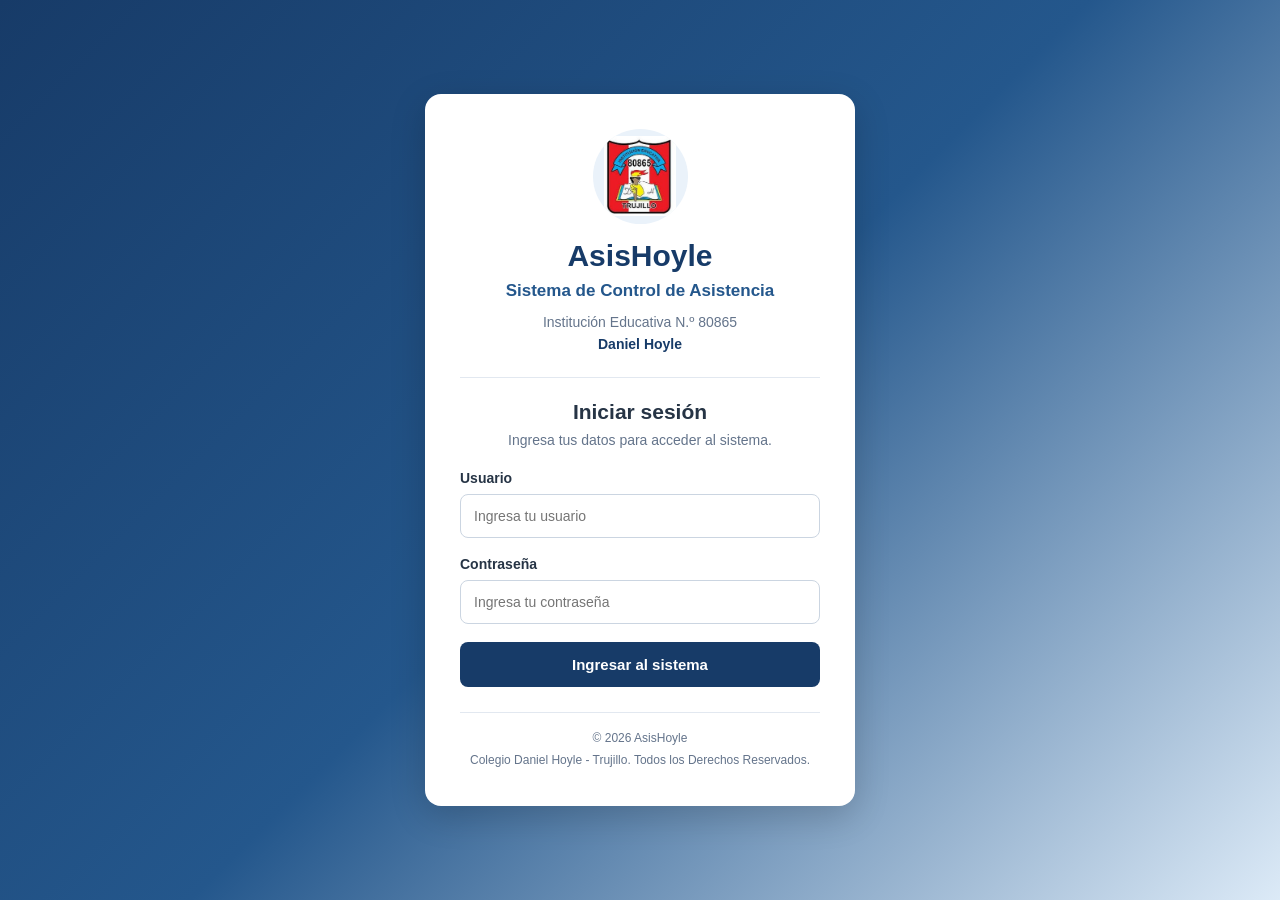
<file: index.html>
<!DOCTYPE html>
<html lang="es">
<head>
    <meta charset="UTF-8">
    <meta name="viewport" content="width=device-width, initial-scale=1.0">

    <title>AsisHoyle | Control de Asistencia</title>

    <link rel="stylesheet" href="css/estilos.css">
    <link rel="stylesheet" href="css/login.css">
</head>

<body>

    <main class="login-container">

        <section class="login-card">

            <div class="login-logo">
                <img src="img/logo.jpg" alt="Logo del Colegio Daniel Hoyle">
            </div>

            <h1>AsisHoyle</h1>

            <h2>Sistema de Control de Asistencia</h2>

            <p class="institucion">
                Institución Educativa N.º 80865
                <strong>Daniel Hoyle</strong>
            </p>

            <div class="login-divider"></div>

            <h3>Iniciar sesión</h3>

            <p class="login-description">
                Ingresa tus datos para acceder al sistema.
            </p>

            <form id="loginForm">

                <div class="form-group">
                    <label for="usuario">Usuario</label>
                    <input
                        type="text"
                        id="usuario"
                        name="usuario"
                        placeholder="Ingresa tu usuario"
                        required
                    >
                </div>

                <div class="form-group">
                    <label for="password">Contraseña</label>
                    <input
                        type="password"
                        id="password"
                        name="password"
                        placeholder="Ingresa tu contraseña"
                        required
                    >
                </div>

                <button type="submit" class="btn-login">
                    Ingresar al sistema
                </button>

            </form>

            <p id="mensaje" class="mensaje"></p>

            <div class="login-footer">
                <p>© 2026 AsisHoyle</p>
                <p>Colegio Daniel Hoyle - Trujillo. Todos los Derechos Reservados.</p>
            </div>

        </section>

    </main>

    <script src="js/login.js"></script>

</body>
</html>
</file>
<file: css/estilos.css>
* {
    margin: 0;
    padding: 0;
    box-sizing: border-box;
}

/* Colores y tipografía */
:root {
    --azul-principal: #173B68;
    --azul-secundario: #24578C;
    --azul-claro: #EAF2FA;
    --blanco: #FFFFFF;
    --gris: #64748B;
    --gris-claro: #F4F6F9;
    --texto: #263445;
}

/* Cuerpo de la página */
body {
    font-family: Arial, Helvetica, sans-serif;
    background-color: var(--gris-claro);
    color: var(--texto);
    min-height: 100vh;
}

/* Imágenes */
img {
    max-width: 100%;
    display: block;
}

/* Botones */
button {
    font-family: inherit;
    cursor: pointer;
}

/* Campos de formulario */
input {
    font-family: inherit;
}

/* Enlaces */
a {
    text-decoration: none;
}

/* Adaptación a celulares */
@media (max-width: 600px) {

    body {
        font-size: 14px;
    }

}
</file>
<file: css/login.css>
.login-container {
    min-height: 100vh;
    display: flex;
    justify-content: center;
    align-items: center;
    padding: 25px;
    background: linear-gradient(
        135deg,
        #173B68,
        #24578C,
        #DCEAF7
    );
}

/* Tarjeta principal */
.login-card {
    width: 100%;
    max-width: 430px;
    background-color: #FFFFFF;
    padding: 35px;
    border-radius: 16px;
    text-align: center;
    box-shadow: 0 10px 35px rgba(0, 0, 0, 0.18);
}

/* Logotipo */
.login-logo {
    width: 95px;
    height: 95px;
    margin: 0 auto 15px;
    border-radius: 50%;
    background-color: #EAF2FA;
    display: flex;
    justify-content: center;
    align-items: center;
    overflow: hidden;
}

.login-logo img {
    width: 85%;
    height: 85%;
    object-fit: contain;
}

/* Títulos */
.login-card h1 {
    color: #173B68;
    font-size: 30px;
    margin-bottom: 8px;
}

.login-card h2 {
    color: #24578C;
    font-size: 17px;
    margin-bottom: 10px;
}

.institucion {
    color: #64748B;
    font-size: 14px;
    line-height: 1.6;
}

.institucion strong {
    display: block;
    color: #173B68;
}

/* Separador */
.login-divider {
    height: 1px;
    background-color: #E2E8F0;
    margin: 22px 0;
}

/* Formulario */
.login-card h3 {
    color: #263445;
    font-size: 21px;
    margin-bottom: 8px;
}

.login-description {
    color: #64748B;
    font-size: 14px;
    margin-bottom: 22px;
}

.form-group {
    text-align: left;
    margin-bottom: 18px;
}

.form-group label {
    display: block;
    color: #263445;
    font-weight: bold;
    font-size: 14px;
    margin-bottom: 8px;
}

.form-group input {
    width: 100%;
    padding: 13px;
    border: 1px solid #CBD5E1;
    border-radius: 8px;
    outline: none;
    font-size: 14px;
    transition: border-color 0.3s;
}

.form-group input:focus {
    border-color: #24578C;
    box-shadow: 0 0 0 3px rgba(36, 87, 140, 0.12);
}

/* Botón de ingreso */
.btn-login {
    width: 100%;
    padding: 14px;
    background-color: #173B68;
    color: #FFFFFF;
    border: none;
    border-radius: 8px;
    font-size: 15px;
    font-weight: bold;
    transition: background-color 0.3s;
}

.btn-login:hover {
    background-color: #24578C;
}

/* Mensajes */
.mensaje {
    margin-top: 15px;
    font-size: 14px;
}

/* Pie de tarjeta */
.login-footer {
    border-top: 1px solid #E2E8F0;
    margin-top: 25px;
    padding-top: 15px;
    color: #64748B;
    font-size: 12px;
    line-height: 1.8;
}

/* Adaptación a celulares */
@media (max-width: 480px) {

    .login-container {
        padding: 15px;
    }

    .login-card {
        padding: 25px 20px;
    }

    .login-card h1 {
        font-size: 26px;
    }

    .login-card h2 {
        font-size: 15px;
    }

}
</file>
